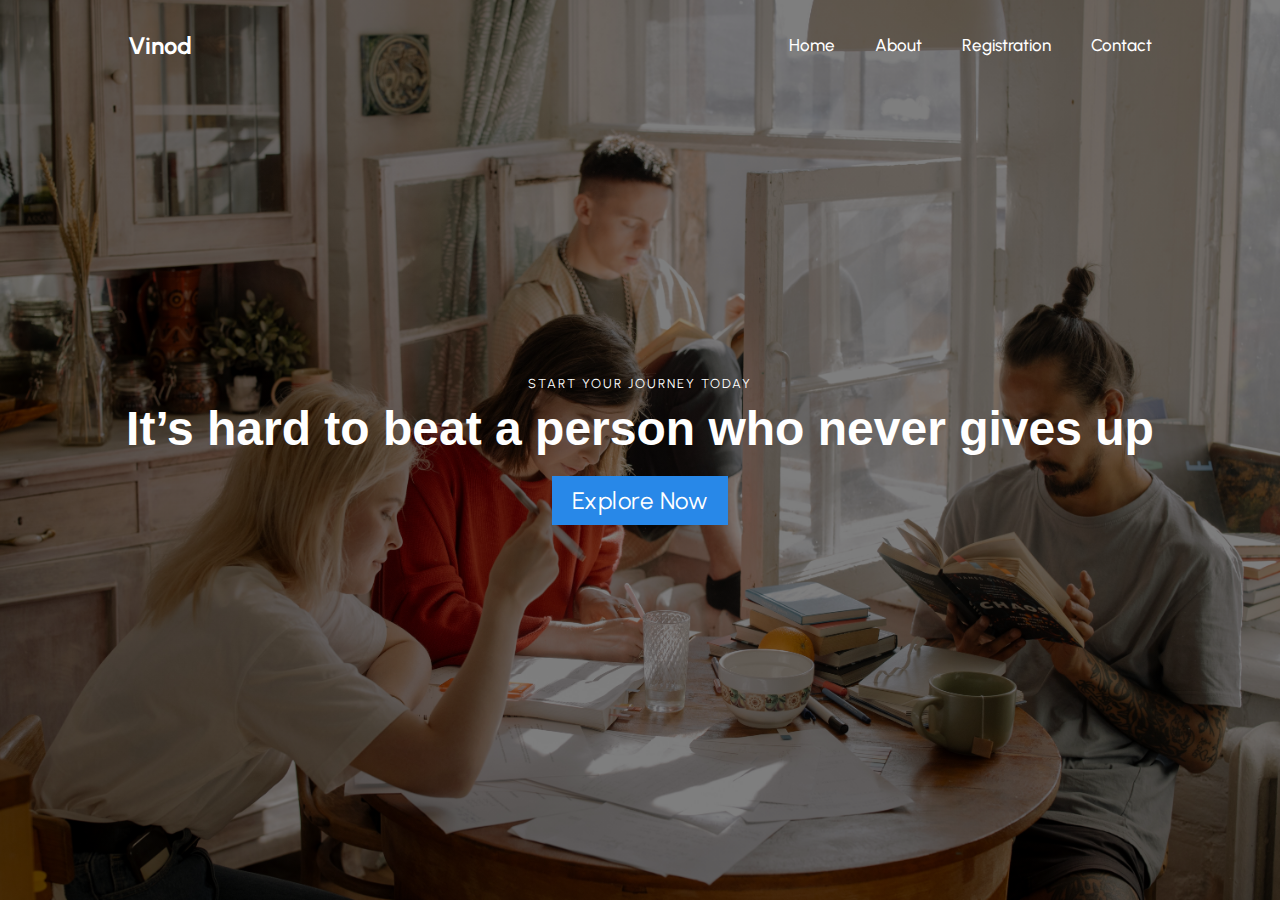
<file: index.html>
<!DOCTYPE html>
<html lang="en">
<head>
    <meta charset="UTF-8">
    <meta name="viewport" content="width=device-width, initial-scale=1.0">
    <link rel="stylesheet" href="https://cdnjs.cloudflare.com/ajax/libs/font-awesome/6.4.0/css/all.min.css" integrity="sha512-iecdLmaskl7CVkqkXNQ/ZH/XLlvWZOJyj7Yy7tcenmpD1ypASozpmT/E0iPtmFIB46ZmdtAc9eNBvH0H/ZpiBw==" crossorigin="anonymous" referrerpolicy="no-referrer" />
    <link rel="stylesheet" href="css/style.css">
    <title>Registration</title>
</head>
<body>

    <header class="registration-header">
        <div class="container">
            <div class="logo">
                <a href="index.html">Vinod</a>
            </div>
            <nav>
                <ul>
                    <li class="link"> 
                        <a href="index.html"> Home </a> 
                    </li>
                    <li class="link"> 
                        <a href="about.html"> About </a> 
                    </li>
                    <li class="link"> 
                        <a href="registration.html"> Registration </a> 
                    </li>
                    <li class="link"> 
                        <a href="#"> Contact </a> 
                    </li>
                </ul>
            </nav>
        </div>

        <main>
            <section class="my-section">
                <div class="container1">
                    <div class="my-content">
                        <p>Start your journey today</p>
                        <h1>It’s hard to beat a person who never gives up</h1>
                        <button class="explore-btn"><a href="registration.html">Explore Now</a></button>
                    </div>
                </div>
            </section>
        </main>

    </header>
</body>
</html>
</file>
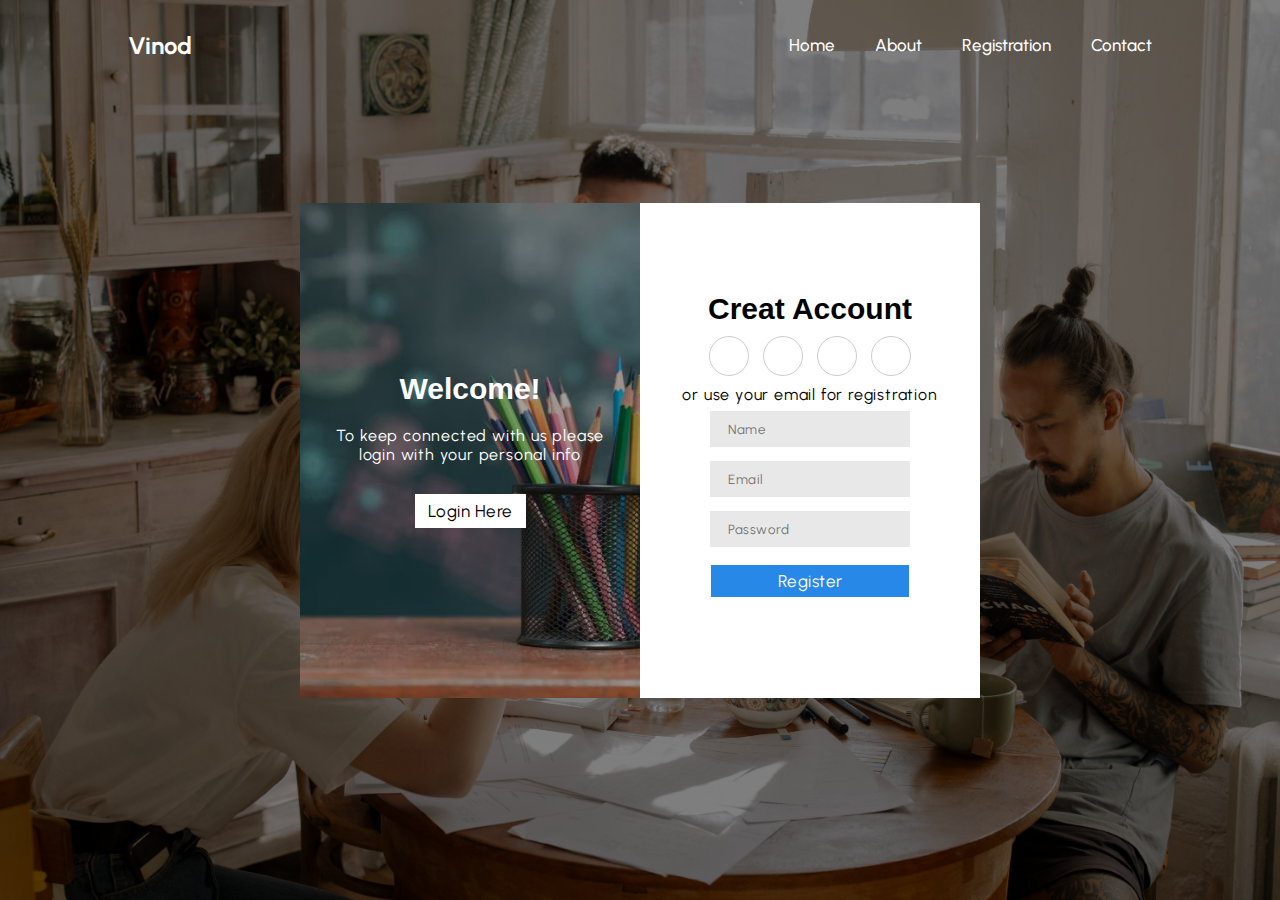
<file: registration.html>
<!DOCTYPE html>
<html lang="en">
<head>
    <meta charset="UTF-8">
    <meta name="viewport" content="width=device-width, initial-scale=1.0">
    <link rel="stylesheet" href="https://cdnjs.cloudflare.com/ajax/libs/font-awesome/6.4.0/css/all.min.css" integrity="sha512-iecdLmaskl7CVkqkXNQ/ZH/XLlvWZOJyj7Yy7tcenmpD1ypASozpmT/E0iPtmFIB46ZmdtAc9eNBvH0H/ZpiBw==" crossorigin="anonymous" referrerpolicy="no-referrer" />
    <link rel="stylesheet" href="css/style.css">
    <title>Registration</title>
</head>
<body>

    <header class="registration-header">
        <div class="container">
            <div class="logo">
                <a href="index.html">Vinod</a>
            </div>
            <nav>
                <ul>
                    <li class="link"> 
                        <a href="index.html"> Home </a> 
                    </li>
                    <li class="link"> 
                        <a href="about.html"> About </a> 
                    </li>
                    <li class="link"> 
                        <a href="registration.html"> Registration </a> 
                    </li>
                    <li class="link"> 
                        <a href="#"> Contact </a> 
                    </li>
                </ul>
            </nav>
        </div>

        <main>
            <section class="user-container login-section--display">

                <div class="registration">
                    <div class="grid-two--column">

                        <div class="form-text">
                            <h2>Welcome!</h2>
                            <p>To keep connected with us please login with your personal info</p>
                            <button class="login-btn">Login Here</button>
                        </div>

                        <div class="registration-form">
                            <h2>Creat Account</h2>
                            <div class="social-icons">
                                <a href="https://www.linkedin.com/in/vinod-mane-a74817220/" target="_blank">
                                    <i class="fa-brands fa-linkedin-in"></i></a>

                                <a href="https://twitter.com/VinodMane21" target="_blank">
                                    <i class="fa-brands fa-twitter"></i></a>

                                <a href="https://instagram.com/vinod_m7780?igshid=ZDc4ODBmNjlmNQ==" target="_blank">
                                    <i class="fa-brands fa-instagram"></i></a>

                                <a href="https://discord.com/channels/@me" target="_blank">
                                    <i class="fa-brands fa-discord"></i></a>

                            </div>

                            <p>or use your email for registration</p>

                            <form action="#">
                                <div class="input-field">
                                    <label for="username"> <input type="text" name="#" id="username" placeholder="Name"> </label>
                                </div>
                                <div class="input-field">
                                    <label for="Email"> <input type="text" name="#" id="Email" placeholder="Email"> </label>
                                </div>
                                <div class="input-field">
                                    <label for="Password"> <input type="text" name="#" id="Password" placeholder="Password">  </label>
                                </div>
                                <div class="input-field">
                                    <input type="submit" value="Register">
                                </div>
                            </form>
                        </div>
                    </div>
                </div>

                <div class="login">
                    <div class="grid-two--column">

                        <div class="form-text">
                            <h2>Hello, Friends!</h2>
                            <p>Enter your personal details and get connected with us</p>
                            <button class="registration-btn">Register Here</button>
                        </div>

                        <div class="login-form">
                            <h2>Sign In</h2>
                            <div class="social-icons">
                                <a href="https://www.linkedin.com/in/vinod-mane-a74817220/" target="_blank"> <i class="fa-brands fa-linkedin-in"> </i></a>

                                <a href="https://twitter.com/VinodMane21" target="_blank"> <i class="fa-brands fa-twitter"> </i></a>

                                <a href="https://instagram.com/vinod_m7780?igshid=ZDc4ODBmNjlmNQ==" target="_blank"> <i class="fa-brands fa-instagram"> </i></a>

                                <a href="https://discord.com/channels/@me" target="_blank"> <i class="fa-brands fa-discord"> </i></a>
                            </div>

                            <p>or use your email</p>

                            <form action="#">
                                <div class="input-field">
                                    <label for="Email1"> <input type="text" name="#" id="Email1" placeholder="Email"> </label>
                                </div>
                                <div class="input-field">
                                    <label for="Password1"> <input type="text" name="#" id="Password1" placeholder="Password">  </label>
                                </div>
                                <div class="input-field"><input type="submit" value="Login">
                                </div>
                            </form>
                        </div>
                    </div>
                </div>

            </section>
        </main>
    </header>

    <script src="script.js"></script>
    
</body>
</html>
</file>
<file: css/style.css>
@import url('https://fonts.googleapis.com/css2?family=Urbanist:wght@400;600;700&display=swap');


*{
    margin: 0;
    padding: 0;
    box-sizing: border-box;
    font-family: 'Urbanist', sans-serif; 
}

:root{
    --var-primary-color:#2888E8FF;
}

html{
    font-size: 62.5%;
}


h1,h2,h3,h4{
    font-family:'Lexend Decal', sans-serif;
}
h1{
    font-size: 4.8rem;
}
h2{
    font-size: 3rem;
}

p{
    font-size: 1.6rem;
    letter-spacing: 0.08rem;
}

button, input[type='submit']{
    border: 0.1rem solid white;
    outline: none;
    padding: 0.6rem 1.2rem;
    font-size: 1.7rem;
    text-transform: capitalize;
    letter-spacing: 0.05rem;
    background-color: transparent;
    color: white;
    cursor: pointer;
}

/*home page*/
.my-section .container1{
    height: inherit;
}

.my-content{
    color: #fff;
    text-align: center;
}

.my-content p {
    text-transform: uppercase;
    margin-bottom: 1rem;
    font-size: 1.3rem;
    letter-spacing: 0.2rem;
}

.my-content button{
    margin-top: 2rem;
    background-color: var(--var-primary-color);
    border: none;
    padding: 1rem 2rem;
}

.explore-btn a{
    font-size: 2.4rem;
    color: white;
    text-decoration: none;
}

/* registartion page */

.registration-header{
    height: 100vh;
    width: 100vw;
    background-image: linear-gradient(rgba(0,0,0,0.5),rgba(0,0,0,0.5)), url("../images/pexels-cottonbro-studio-4778621.jpg");
    background-repeat: no-repeat;
    background-size: cover;
    background-position: center;
}

.container{
    height: 10vh;
    width: 80%;
    display: flex;
    justify-content: space-between;
    align-items: center;
    margin: auto;
}
.logo a{
    color: #fff;
    font-size: 2.4rem;
    font-weight: bold;
    text-decoration: none;
}

ul {
    list-style: none;
    display: flex;
    gap: 4rem;
    font-size: 1.7rem;
    font-weight: 500;
}

li > a{
    color: #fff;
    text-decoration: none;
}

li > a:hover{
    font-size: 1.8rem;
    border: 1px solid yellow;
    border-radius: 5rem;
    padding: 0.5rem;
}

/* Main Page */
main{
    min-height: 80vh;
    display: flex;
    justify-content: center;
    align-items: center;
}

.registration, .login{
    display: flex;
    justify-content: center;
    align-items: center;
    flex-direction: column;
    min-height: 40rem;
    min-width: 30vw;
}

.grid-two--column{
    display: grid;
    grid-template-columns: repeat(2, 1fr);
}

.form-text{
    height: inherit;
    display: flex;
    justify-content: center;
    align-items: center;
    flex-direction: column;
    background-image: linear-gradient(rgba(0,0,0,0.4),rgba(0,0,0,0.3)), url('../images/text-form-img');
    background-repeat: no-repeat;
    background-size: cover;
    background-position: center;
    color: white;
    padding: 3rem 2rem;
}

.login .form-text{
    background-image: linear-gradient(rgba(0,0,0,0.4),rgba(0,0,0,0.3)), url('../images/text-form-image.jpg');
    background-position: center;
    background-size: cover;
}

.form-text p{
    width: 30ch;
    text-align: center;
    margin: 2rem 0 3rem 0;
}

.form-text button{
    background-color: white;
    color: black;
}

.form-text button:hover{
    background-color: transparent;
    color: white;
}

.registration-form, .login-form{
    width: 100%;
    min-height: 55vh;
    background-color: white;
    display: flex;
    justify-content: center;
    align-items: center;
    flex-direction: column;
}

.social-icons{
    display: flex;
    gap: 1.4rem;
    margin: 1rem 0 0.6rem 0;
}

.fa-brands{
    width: 4rem;
    height: 4rem;
    border-radius: 50%;
    border: 0.1rem solid #ccc;
    display: inline-flex;
    justify-content: center;
    align-items: center;
    font-size: 1.6rem;
} 

.fa-brands:hover{
    border: 0.1rem solid yellow;
}

form{
    display: flex;
    align-items: center;
    justify-content: center;
    flex-direction: column;
}

input{
    width: 20rem;
    margin: 0.7rem 0;
    border: none;
    background-color: #e8e8e8;
    padding: 1rem 1.8rem;
    letter-spacing: 0.06rem;
}

input[type='submit']{
    margin: 1rem;
    min-width: 10rem;
    background-color: var(--var-primary-color);
    color: #fff;
}

.registration:not(.login-section--display){
    display: none;
}

.login-section--display .registration{
    display: block;
}

.login-section--display .login{
    display: none;
}

@media screen and (max-width: 768px) {
    .grid-two--column{
        grid-template-columns: 1fr;
    }

    .registration-header .container{
        flex-direction: column;
        gap: 1rem;
    }

    .registration-header .container .logo{
        padding-top: 2rem;
    }

    .registration, .login {
        min-width: 90vw;
    }

    .form-text {
        order: 1;
    }

    .registration, .login {
        order: 0;
    }

    .form-text p {
        width:  25ch;
    }
}
</file>
